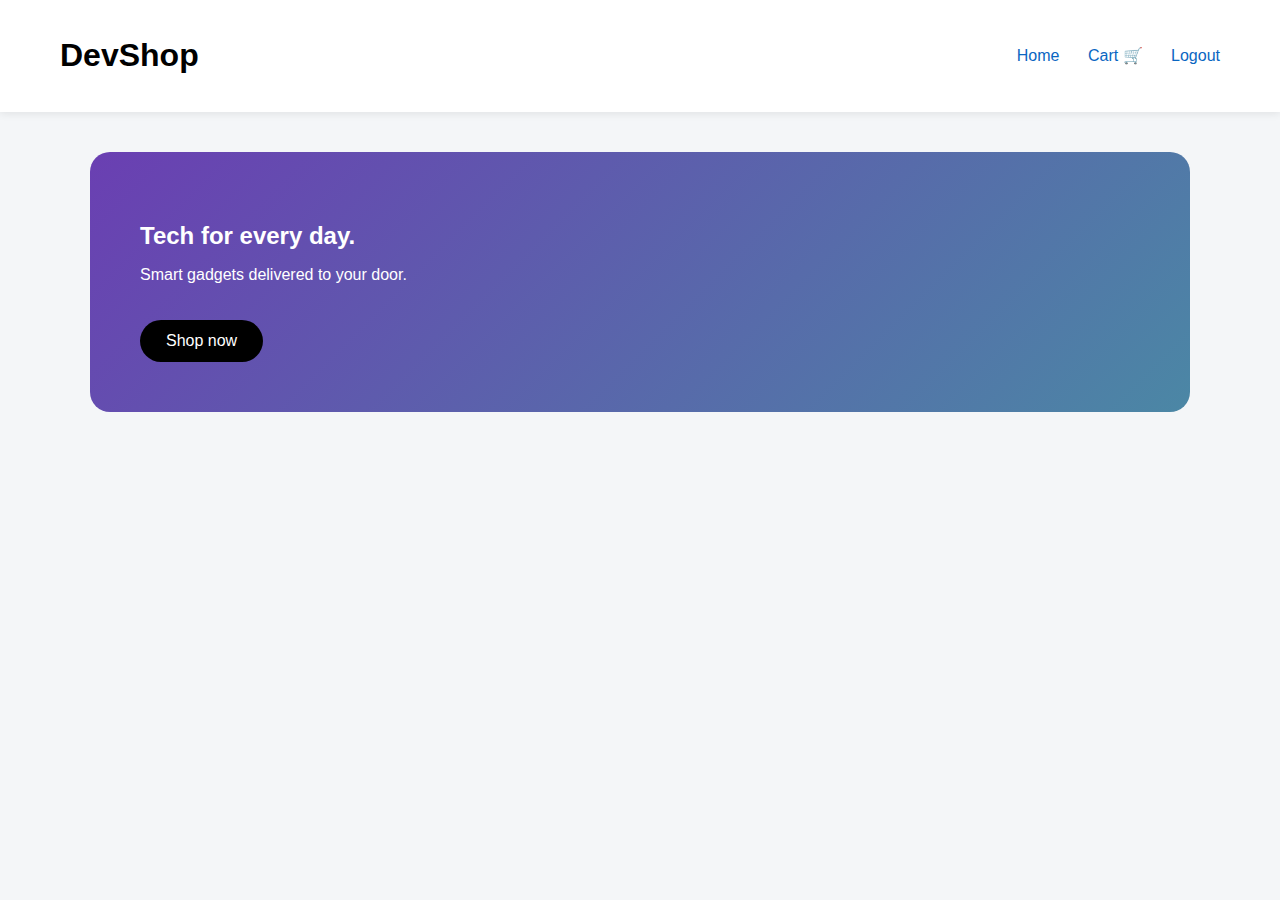
<file: frontend/index.html>
<!DOCTYPE html>
<html>
<head>
  <meta charset="UTF-8">
  <title>DevShop</title>
  <link rel="stylesheet" href="style.css">
</head>

<body>

<!-- ================= NAVBAR ================= -->
<header class="navbar">
  <h1>DevShop</h1>
  <div class="nav-links">
    <a href="#products">Home</a>
    <a onclick="toggleCart()">Cart &#128722;</a>
    <a onclick="logout()">Logout</a>
  </div>
</header>

<!-- ================= HERO ================= -->
<section class="hero-wrapper">
  <div class="hero-card">
    <h2>Tech for every day.</h2>
    <p>Smart gadgets delivered to your door.</p>
    <a href="#products" class="hero-btn">Shop now</a>
  </div>
</section>

<!-- ================= PRODUCTS ================= -->
<main>
  <section id="products"></section>
</main>

<!-- ================= CART MODAL ================= -->
<div id="cartModal" class="cart-modal">
  <div class="cart-box">
    <h3>My Cart</h3>

    <div id="cartItems"></div>
    <p id="cartTotal"></p>

    <button class="checkout-btn" onclick="checkout()">Checkout</button>
    <button class="close-btn" onclick="toggleCart()">Close</button>
  </div>
</div>

<!-- ================= SCRIPTS ================= -->
<script src="script.js"></script>

<!-- ================= BOTPRESS CHATBOT ================= -->
<script src="https://cdn.botpress.cloud/webchat/v3.5/inject.js" defer></script>
<script src="https://files.bpcontent.cloud/2025/12/15/05/20251215050612-CTW0JP01.js" defer></script>

</body>
</html>
</file>
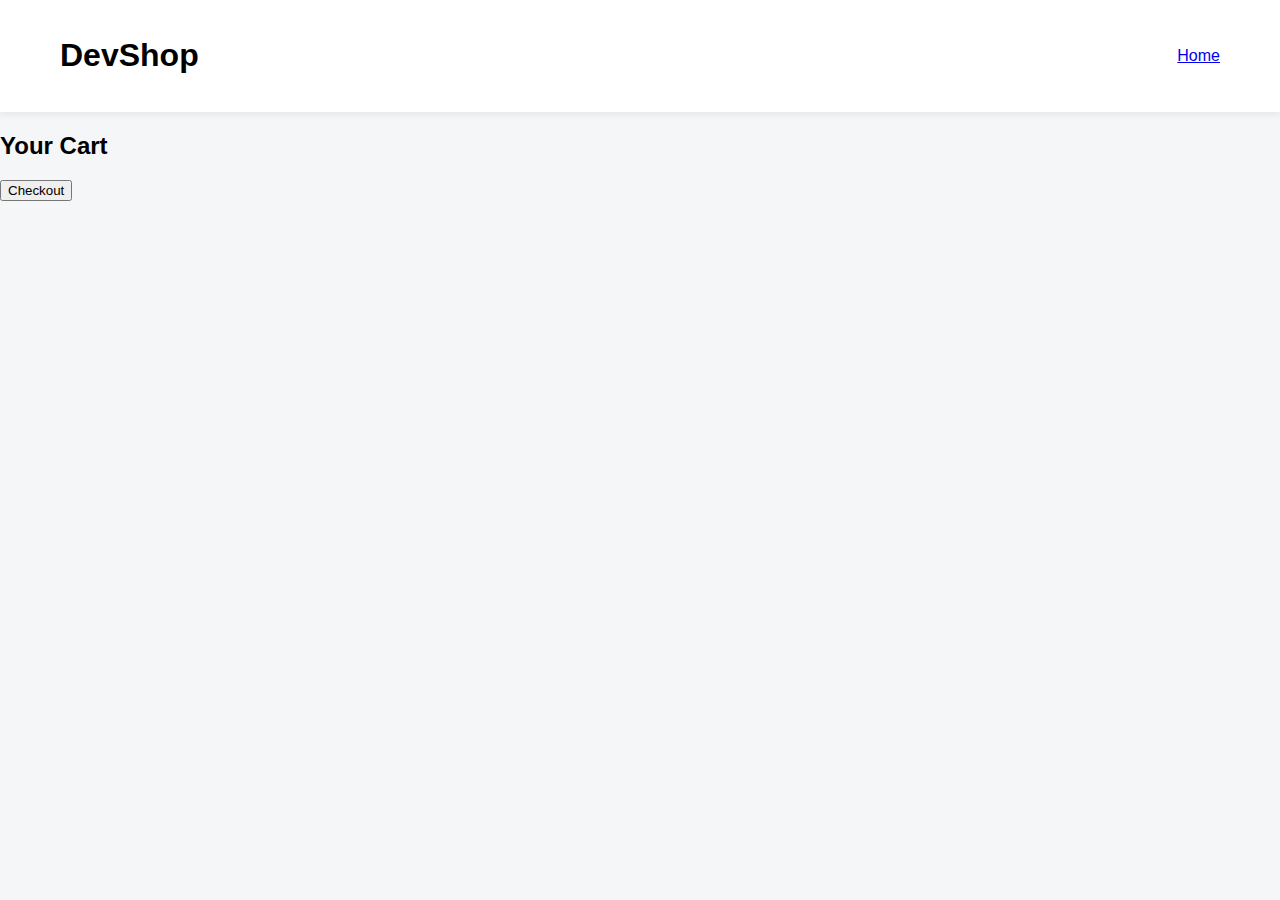
<file: frontend/cart.html>
<!DOCTYPE html>
<html>
<head>
  <title>Cart | DevShop</title>
  <link rel="stylesheet" href="style.css">
</head>
<body>

<header class="navbar">
  <h1>DevShop</h1>
  <a href="index.html" class="nav-link">Home</a>
</header>

<main>
  <h2>Your Cart</h2>

  <div id="cart-items"></div>

  <div class="cart-footer" style="margin-top:20px; border-radius:12px;">
    <div id="cartTotal" style="font-weight:700; margin-bottom:12px; text-align:right;"></div>
    <button onclick="checkoutCartPage()">Checkout</button>
  </div>
</main>


<script src="cart.js"></script>
</body>
</html>
</file>
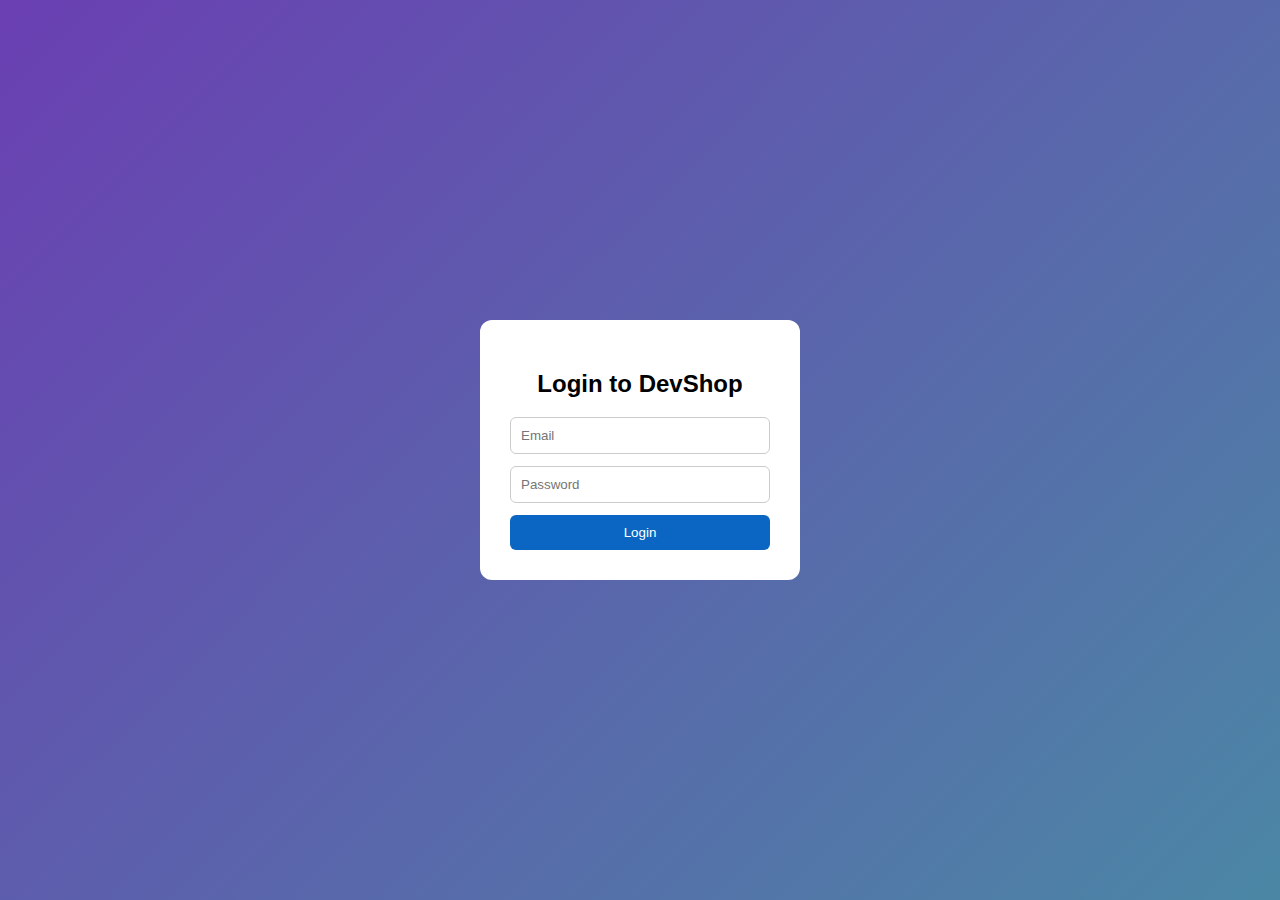
<file: frontend/login.html>
<!DOCTYPE html>
<html>
<head>
  <meta charset="UTF-8">
  <title>Login | DevShop</title>
  <link rel="stylesheet" href="style.css">
</head>
<body class="login-page">

<div class="login-container">
  <h2>Login to DevShop</h2>
  <input type="email" id="email" placeholder="Email">
  <input type="password" id="password" placeholder="Password">
  <button onclick="login()">Login</button>
</div>

<script src="script.js"></script>
</body>
</html>
</file>
<file: frontend/style.css>
/* ================= GLOBAL ================= */
* {
  box-sizing: border-box;
}

body {
  font-family: Arial, sans-serif;
  background: #f4f6f8;
  margin: 0;
}

/* ================= NAVBAR ================= */
.navbar {
  display: flex;
  justify-content: space-between;
  align-items: center;
  padding: 16px 60px;
  background: #fff;
  box-shadow: 0 2px 8px rgba(0,0,0,0.08);
}

.nav-links a {
  margin-left: 24px;
  cursor: pointer;
  text-decoration: none;
  color: #0a66c2;
  font-weight: 500;
}

/* ================= HERO ================= */
.hero-card {
  max-width: 1100px;
  margin: 40px auto;
  padding: 50px;
  border-radius: 20px;
  background: linear-gradient(135deg, #6a3fb2, #4b87a5);
  color: white;
}

.hero-card h2 {
  margin-bottom: 10px;
}

.hero-btn {
  display: inline-block;
  margin-top: 20px;
  background: black;
  color: white;
  padding: 12px 26px;
  border-radius: 30px;
  text-decoration: none;
}

/* ================= PRODUCTS GRID ================= */
#products {
  max-width: 1200px;
  margin: 0 auto 80px;
  padding: 0 30px;
  display: grid;
  grid-template-columns: repeat(auto-fit, minmax(240px, 1fr));
  gap: 24px;
}

/* ================= PRODUCT CARD ================= */
.product {
  background: white;
  padding: 20px;
  border-radius: 14px;
  box-shadow: 0 8px 20px rgba(0,0,0,0.08);
  display: flex;
  flex-direction: column;
  justify-content: space-between;
  text-align: center;
  height: 100%;
}

.product img {
  height: 160px;
  object-fit: contain;
  margin-bottom: 15px;
}

.product h3 {
  margin: 10px 0 5px;
}

.product p {
  font-weight: bold;
  margin-bottom: 15px;
}

.product button {
  margin-top: auto;
  padding: 10px;
  background: #0a66c2;
  color: white;
  border: none;
  border-radius: 8px;
  cursor: pointer;
}

.product button:hover {
  background: #004182;
}

/* ================= CART MODAL ================= */
.cart-modal {
  display: none;
  position: fixed;
  inset: 0;
  background: rgba(0,0,0,0.5);
  z-index: 1000;
  justify-content: center;
  align-items: center;
}

.cart-box {
  background: white;
  width: 340px;
  padding: 24px;
  border-radius: 14px;
}

.cart-box h3 {
  margin-top: 0;
  text-align: center;
}

.cart-item {
  display: flex;
  justify-content: space-between;
  margin-bottom: 10px;
}

#cartTotal {
  text-align: right;
  font-weight: bold;
  margin-top: 10px;
}

/* ================= CART BUTTONS ================= */
.checkout-btn {
  width: 100%;
  padding: 10px;
  margin-top: 14px;
  background: #0a66c2;
  color: white;
  border: none;
  border-radius: 8px;
  cursor: pointer;
}

.close-btn {
  width: 100%;
  padding: 8px;
  margin-top: 10px;
  background: #ddd;
  border: none;
  border-radius: 8px;
  cursor: pointer;
}

/* ================= LOGIN ================= */
.login-page {
  display: flex;
  justify-content: center;
  align-items: center;
  height: 100vh;
  background: linear-gradient(135deg, #6a3fb2, #4b87a5);
}

.login-container {
  background: white;
  padding: 30px;
  border-radius: 12px;
  width: 320px;
  text-align: center;
}

.login-container input {
  width: 100%;
  padding: 10px;
  margin-bottom: 12px;
  border-radius: 6px;
  border: 1px solid #ccc;
}

.login-container button {
  width: 100%;
  padding: 10px;
  background: #0a66c2;
  color: white;
  border: none;
  border-radius: 6px;
  cursor: pointer;
}
</file>
